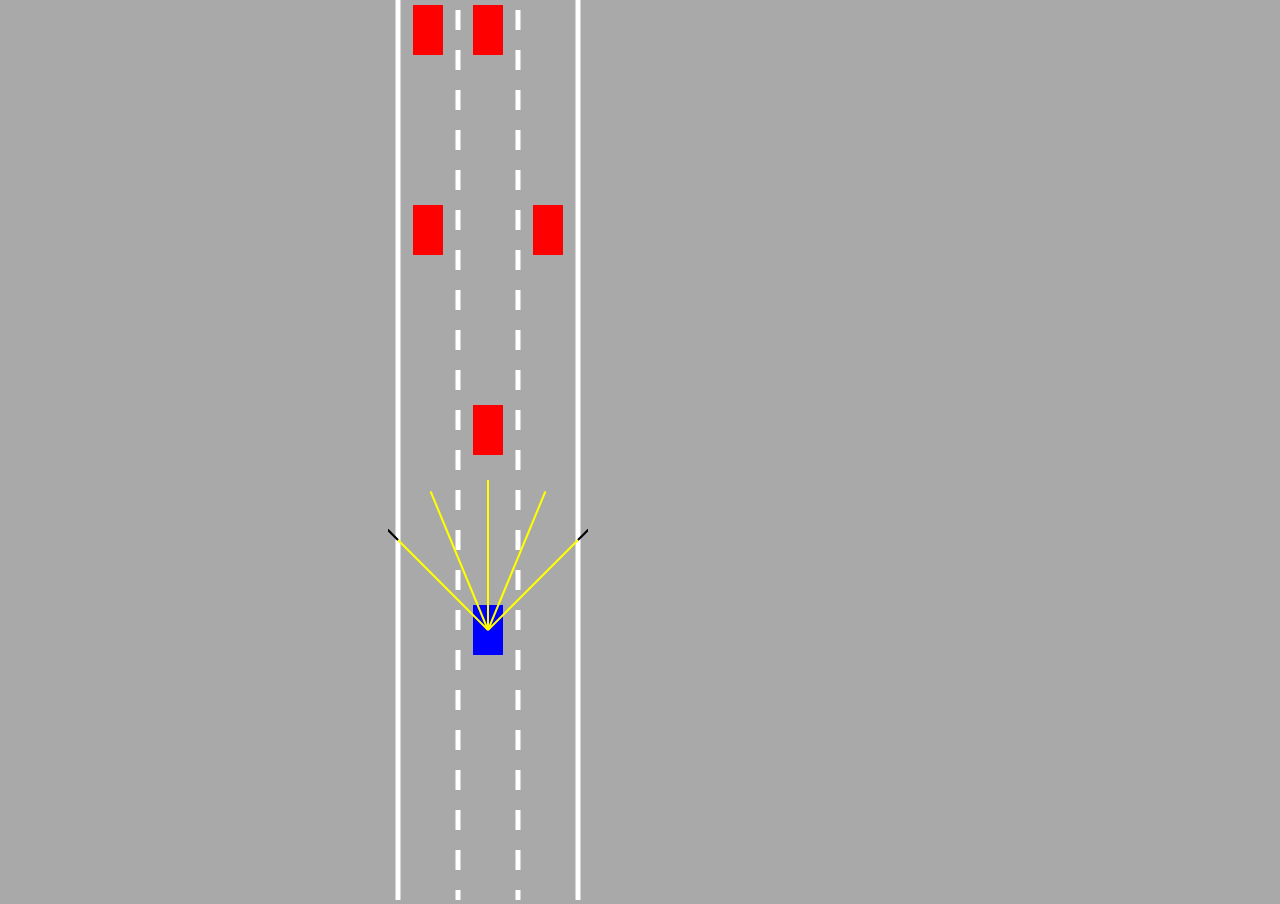
<file: index.html>
<!DOCTYPE html>
<html lang="en">
<head>
    <meta charset="UTF-8">
    <meta name="viewport" content="width=device-width, initial-scale=1.0">
    <title>Self-driving car</title>
    <link rel="stylesheet" href="style.css">
</head>
<body>
    <canvas id="carCanvas"></canvas>
    <canvas id="networkCanvas"></canvas>
    <script src="visualizer.js"></script>
    <script src="network.js"></script>
    <script src="sensor.js"></script>
    <script src="utils.js"></script>
    <script src="road.js"></script>
    <script src="controls.js"></script>
    <script src="car.js"></script>
    <script src="main.js"></script>
</body>
</html>
</file>
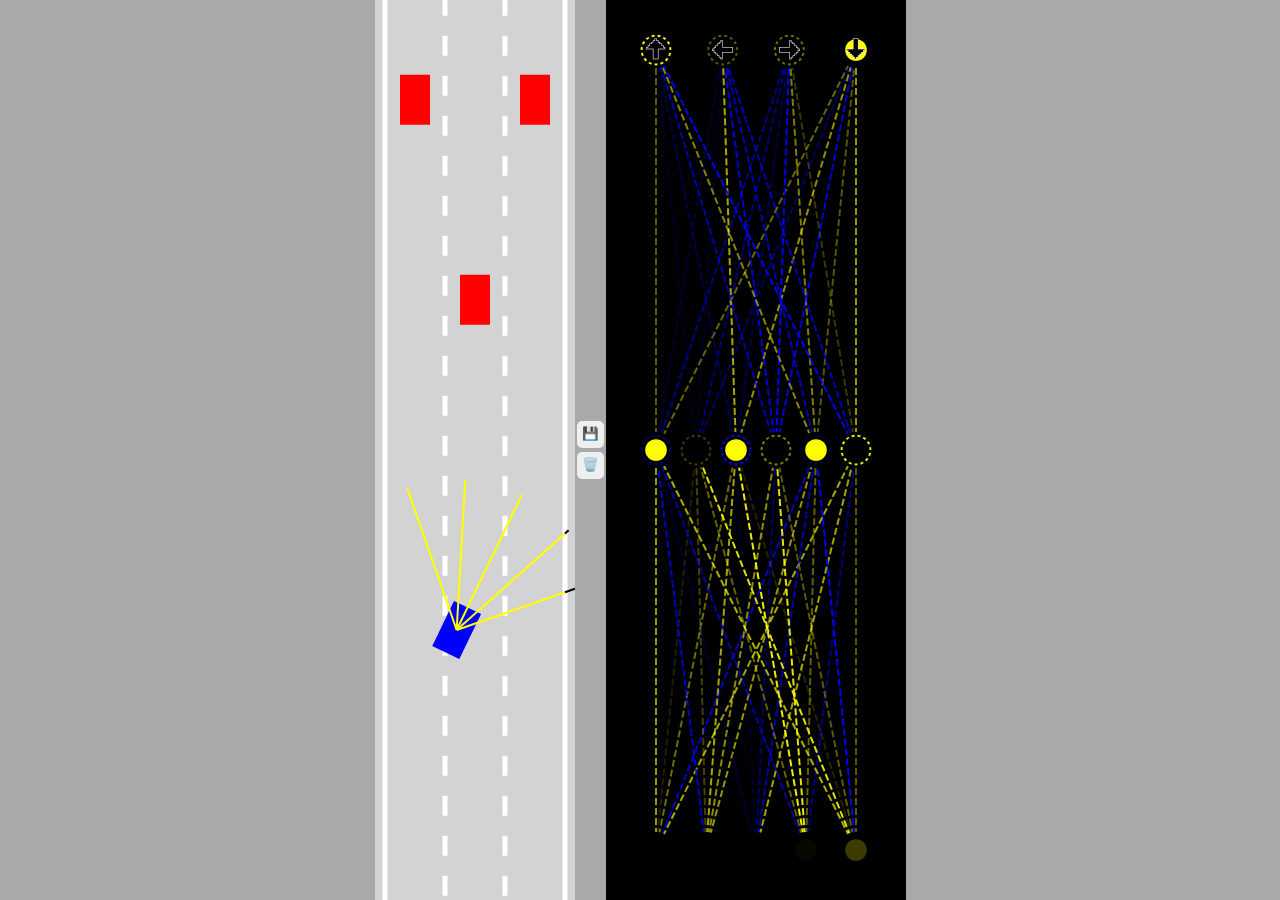
<file: self-drive-car/index.html>
<!DOCTYPE html>
<html lang="en">
<head>
    <meta charset="UTF-8">
    <meta name="viewport" content="width=device-width, initial-scale=1.0">
    <title>Self-driving car</title>
    <link rel="stylesheet" href="style.css">
</head>
<body>
    <canvas id="carCanvas"></canvas>
    <div id="verticalButtons">
        <button onclick="save()">💾</button>
        <button onclick="discard()">🗑️</button>
    </div>
    <canvas id="networkCanvas"></canvas>
    <script src="visualizer.js"></script>
    <script src="network.js"></script>
    <script src="sensor.js"></script>
    <script src="utils.js"></script>
    <script src="road.js"></script>
    <script src="controls.js"></script>
    <script src="car.js"></script>
    <script src="main.js"></script>
</body>
</html>
</file>
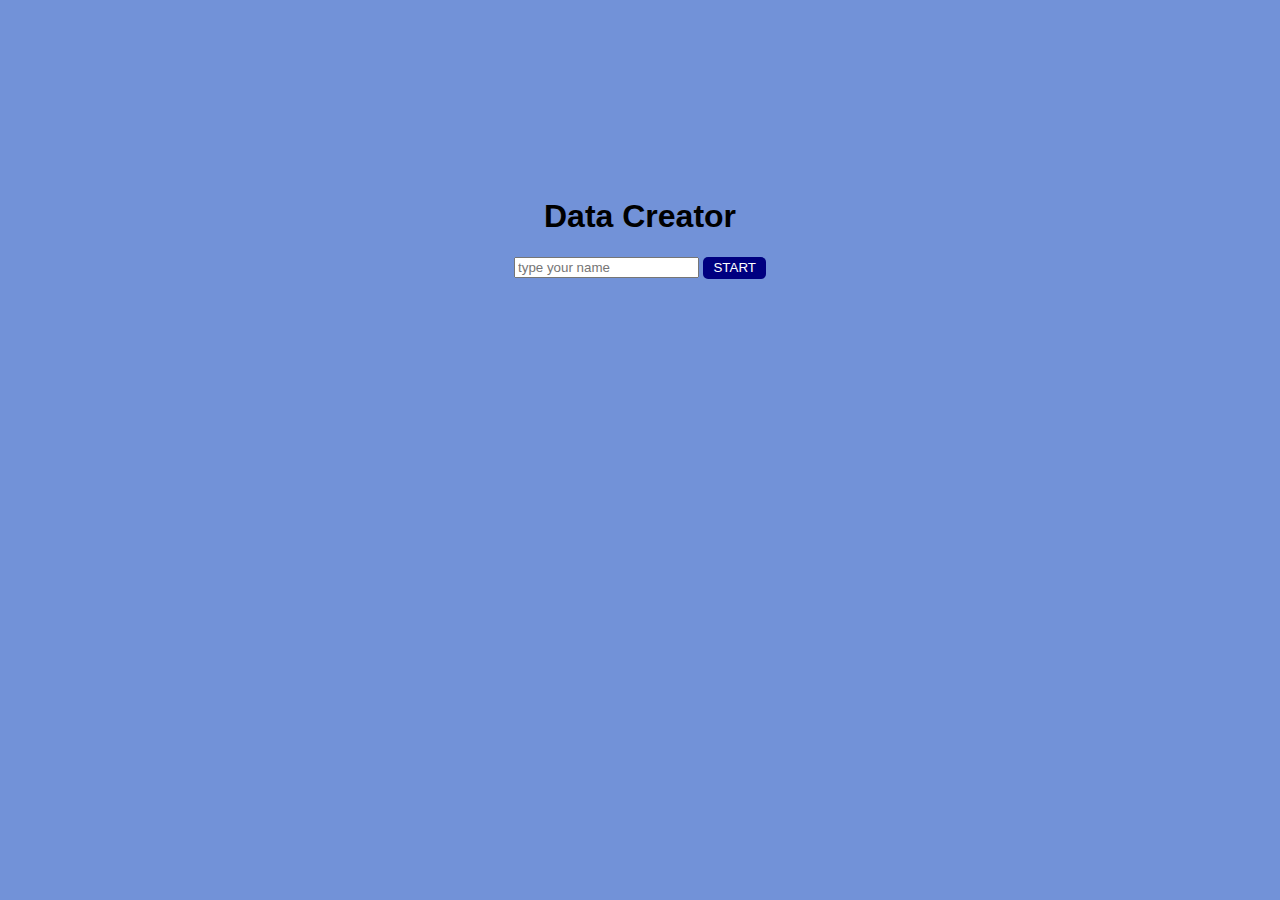
<file: data-creator/creator.html>
<!DOCTYPE html>
<html lang="en">
<head>
    <meta charset="UTF-8">
    <meta name="viewport" content="width=device-width, initial-scale=1.0">
    <title>Data creator</title>
    <link rel="stylesheet" href="styles.css">
</head>
<body>
    <div id="content">
            <h1>Data Creator</h1>
        <div>
            <input id="student" type="text"
                placeholder="type your name"/>
            <span id="instructions"></span>
            <button id="advanceBtn" onclick="start();">
                START
            </button>
        </div>
        <br>
        <div id="sketchPadContainer"
            style="visibility:hidden;">
        </div>
    </div>
    <script src="js/draw.js"></script>
    <script src="js/sketchPad.js"></script>

    <script>
            let index=0;
            const labels=["car","fish","house","tree",
            "bicycle","guitar","pencil","clock"];

            const data={
            student:null,
            session:new Date().getTime(),
            drawings:{}
            };

        const sketchPad=
            new SketchPad(sketchPadContainer);

        function start(){
            if(student.value==""){
                alert("Please type your name first!");
                return;
            }
            data.student=student.value;
            student.style.display="none";
            sketchPadContainer.style.visibility="visible";
            const label=labels[index];
            instructions.innerHTML="Please draw a "+label;
            advanceBtn.innerHTML="NEXT";
            advanceBtn.onclick=next;
        }

        function next(){
            if(sketchPad.paths.length==0){
                alert("Draw something first!");
                return;
            }

            const label=labels[index];
            data.drawings[label]=sketchPad.paths;
            sketchPad.reset();
            index++;
            if(index<labels.length){
                const nextLabel=labels[index];
                instructions.innerHTML="Please draw a "+nextLabel;
            }else{
                sketchPadContainer.style.visibility="hidden";
                instructions.innerHTML="Thank you!";
                advanceBtn.innerHTML="SAVE";
                advanceBtn.onclick=save;
            }
        }

        function save(){
            advanceBtn.style.display='none';
            instructions.innerHTML="Take your downloaded file and place it alongside the others in the dataset!";

            const element=document.createElement('a');
            element.setAttribute('href', 
                'data:text/plain;charset=utf-8,'+
                encodeURIComponent(JSON.stringify(data))
            );

            const fileName=data.session+".json";
            element.setAttribute('download', fileName);

            element.style.display='none';
            document.body.appendChild(element);
            element.click();
            document.body.removeChild(element);
            }
        </script>
    </body>
</html>
</file>
<file: style.css>
body{
    margin: 0;
    background: darkgray;
    overflow: hidden;
    text-align: center;
}

#myCanvas{
    background: lightgray;
}
</file>
<file: self-drive-car/style.css>
body{
    margin:0;
    background:darkgray;
    overflow:hidden;
    display:flex;
    justify-content:center;
    align-items:center;
}

#verticalButtons{
    display:flex;
    flex-direction:column;
}

button{
    border: none;
    border-radius: 5px;
    padding: 5px 5px 7px 5px;
    margin: 2px;
    cursor:pointer;
}
button:hover{
    background:blue;
}

#networkCanvas{
    background:black;
}
#carCanvas{
    background:lightgray;
}
</file>
<file: data-creator/styles.css>
body{
    font-family: Arial, sans-serif;
    background-color: #7292d8;
    overscroll-behavior: none;
}

#content {
    position: absolute;
    top: 50%;
    left: 50%;
    transform: translate(-50%, -50%);
    text-align: center;
}

button{
    cursor:pointer;
    border:none;
    padding: 2px 10px;
    height: 22px;
    border-radius: 5px;
    background-color: navy;
    color: white;
}
button:hover{
    background-color: mediumblue;
}
button :disabled,
button :disabled:hover{
    background-color: gray;
    cursor: default;
}
</file>
